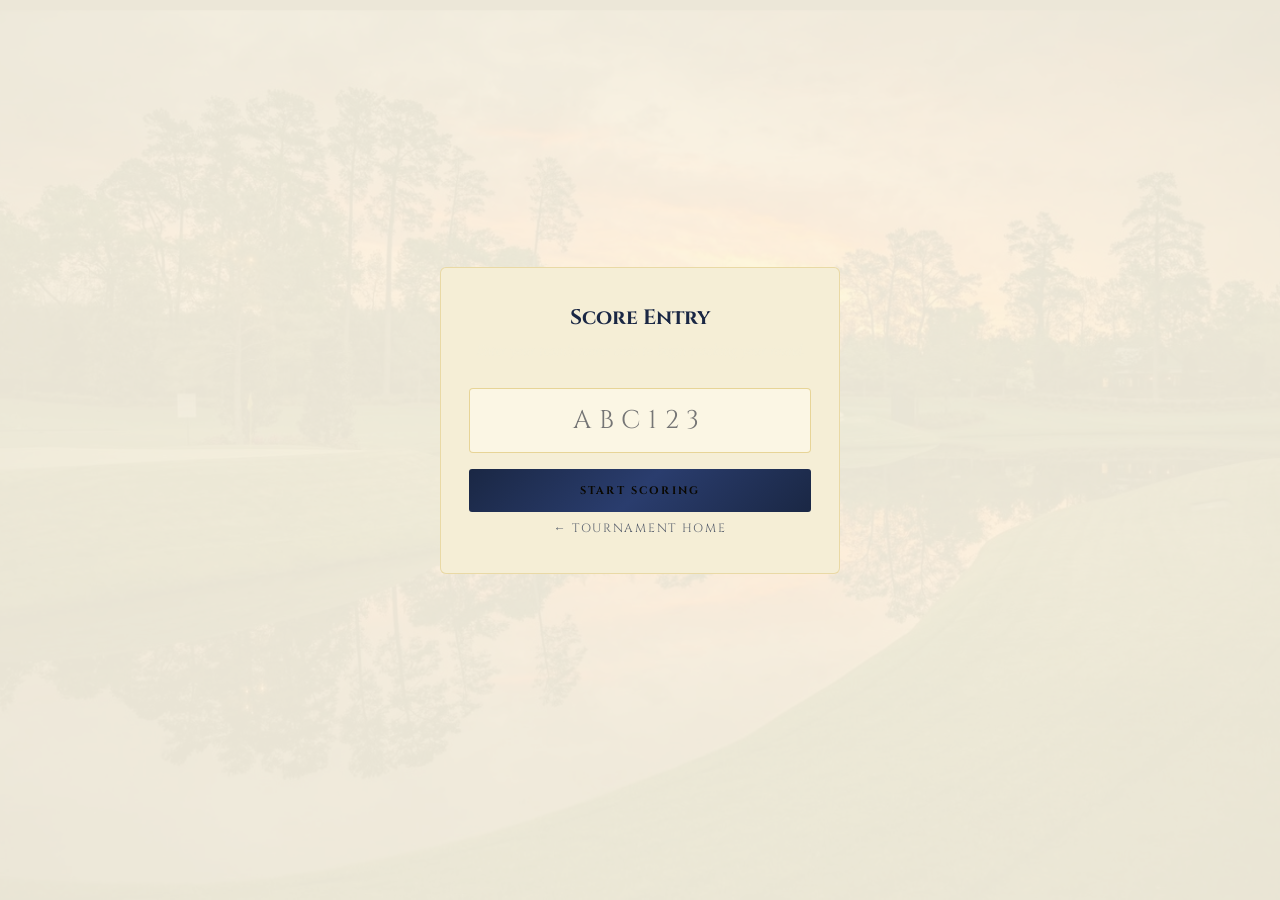
<file: score.html>
<!DOCTYPE html>
<html lang="en">
<head>
  <meta charset="UTF-8">
  <meta http-equiv="Cache-Control" content="no-cache, no-store, must-revalidate">
  <meta http-equiv="Pragma" content="no-cache">
  <meta name="viewport" content="width=device-width, initial-scale=1.0, maximum-scale=1.0, user-scalable=no">
  <title>Score Entry · STL Naturals Golf Classic</title>
  <link rel="preconnect" href="https://fonts.googleapis.com">
  <link href="https://fonts.googleapis.com/css2?family=Cinzel:wght@400;600;700;900&family=Cormorant+Garamond:ital,wght@0,400;0,600;1,400&display=swap" rel="stylesheet">
  <style>
    :root {
      --gold:       #1a2744;
      --gold-light: #1a2744;
      --gold-dim:   rgba(26,39,68,0.55);
      --cream:      #f4eed8;
      --card-bg:    rgba(4,10,4,0.82);
      --card-border:rgba(201,162,39,0.28);
      --eagle:  #a855f7;
      --birdie: #3b82f6;
      --par:    #4ade80;
      --bogey:  #facc15;
      --double: #f97316;
      --worse:  #ef4444;
    }
    *, *::before, *::after { box-sizing: border-box; margin:0; padding:0; }
    html, body { height:100%; }
    body {
      font-family: 'Cormorant Garamond', Georgia, serif;
      background: url('assets/images/augusta.jpg') no-repeat center center fixed;
      background-size: cover;
      min-height: 100vh;
      color: var(--cream);
    }
    body::before {
      content:''; position:fixed; inset:0;
      background: rgba(253,248,232,0.92);
      pointer-events:none; z-index:0;
    }

    /* ── HEADER ── */
    .header {
      position:relative; z-index:10;
      background: rgba(253,248,232,0.85);
      border-bottom: 1px solid var(--card-border);
      padding: 14px 20px;
      display:flex; align-items:center; justify-content:space-between;
    }
    .header-team {
      font-family:'Cinzel',serif;
      font-size:0.85rem; font-weight:700;
      color:#1a2744;
    }
    .header-score {
      font-family:'Cinzel',serif;
      font-size:0.85rem;
      color:var(--cream);
    }
    .header-score span { color:#1a2744; }

    /* ── ACCESS SCREEN ── */
    #access-screen {
      position:relative; z-index:10;
      display:flex; flex-direction:column; align-items:center; justify-content:center;
      min-height:calc(100vh - 60px);
      padding:24px;
    }
    .access-card {
      background:#f5eed6;
      border:1px solid var(--card-border);
      border-radius:6px;
      backdrop-filter:blur(20px);
      padding:36px 28px;
      width:min(400px,100%);
      text-align:center;
    }
    .access-card h1 {
      font-family:'Cinzel',serif;
      font-size:1.3rem; color:#1a2744;
      margin-bottom:8px;
    }
    .access-card p { font-style:italic; color:rgba(244,238,216,0.6); margin-bottom:28px; font-size:1rem; }

    .token-input {
      width:100%;
      background:rgba(253,248,232,0.80);
      border:1px solid rgba(201,162,39,0.4);
      border-radius:4px;
      color:var(--cream);
      font-family:'Cinzel',serif;
      font-size:1.6rem;
      letter-spacing:0.3em;
      text-align:center;
      text-transform:uppercase;
      padding:14px;
      outline:none;
      margin-bottom:16px;
    }
    .token-input:focus { border-color:#1a2744; }

    .btn-gold {
      width:100%;
      font-family:'Cinzel',serif;
      font-size:0.68rem; letter-spacing:0.20em;
      text-transform:uppercase;
      padding:14px;
      background:linear-gradient(135deg,#1a2744,#2a3d6e,#1a2744);
      color:#0a0800; border:none; border-radius:3px;
      cursor:pointer; transition:all 0.2s;
      font-weight:700;
    }
    .btn-gold:hover { filter:brightness(1.1); }

    /* ── SCORECARD SCREEN ── */
    #score-screen { display:none; position:relative; z-index:10; padding:0 0 100px; }
    #score-screen.show { display:block; }

    /* Hole progress bar */
    .progress-bar {
      background:rgba(253,248,232,0.80);
      border-bottom:1px solid var(--card-border);
      padding:10px 16px;
      display:flex; gap:4px;
    }
    .progress-hole {
      flex:1; height:6px; border-radius:3px;
      background:rgba(26,39,68,0.1);
      transition:background 0.3s;
    }
    .progress-hole.done  { background:#1a2744; }
    .progress-hole.active { background:rgba(201,162,39,0.5); }

    /* Hole card */
    .hole-card {
      margin:16px;
      background:#f5eed6;
      border:1px solid var(--card-border);
      border-radius:8px;
      backdrop-filter:blur(20px);
      overflow:hidden;
    }

    .hole-header {
      background:linear-gradient(135deg, rgba(201,162,39,0.18) 0%, rgba(201,162,39,0.06) 100%);
      border-bottom:1px solid var(--card-border);
      padding:16px 20px;
      display:flex; align-items:center; justify-content:space-between;
    }
    .hole-number {
      font-family:'Cinzel',serif;
      font-size:1.5rem; font-weight:900;
      color:#1a2744;
    }
    .hole-number small {
      display:block;
      font-size:0.55rem; letter-spacing:0.18em;
      text-transform:uppercase; color:var(--gold-dim);
      font-weight:400;
    }
    .hole-par {
      font-family:'Cinzel',serif;
      font-size:1.0rem; color:var(--cream);
      text-align:right;
    }
    .hole-par small { display:block; font-size:0.55rem; letter-spacing:0.14em; text-transform:uppercase; color:var(--gold-dim); }

    /* Score selector */
    .score-selector {
      padding:20px 16px;
    }
    .score-label {
      font-family:'Cinzel',serif;
      font-size:0.60rem; letter-spacing:0.18em;
      text-transform:uppercase; color:var(--gold-dim);
      text-align:center; margin-bottom:14px;
    }

    /* Big +/- counter */
    .stroke-counter {
      display:flex; align-items:center; justify-content:center;
      gap:0; margin-bottom:16px;
    }
    .stroke-btn {
      width:64px; height:64px;
      background:rgba(201,162,39,0.12);
      border:1px solid rgba(201,162,39,0.35);
      border-radius:50%;
      color:#1a2744;
      font-size:2rem; font-weight:300;
      cursor:pointer; transition:all 0.15s;
      display:flex; align-items:center; justify-content:center;
      user-select:none; -webkit-tap-highlight-color:transparent;
    }
    .stroke-btn:active { background:rgba(201,162,39,0.28); transform:scale(0.93); }
    .stroke-display {
      width:100px; text-align:center;
      font-family:'Cinzel',serif;
      font-size:3.5rem; font-weight:900;
      color:var(--cream);
      line-height:1;
    }
    .stroke-label {
      font-family:'Cinzel',serif;
      font-size:0.65rem; letter-spacing:0.15em;
      text-transform:uppercase;
      text-align:center;
      padding:6px 16px;
      border-radius:20px;
      margin:0 auto 20px;
      display:inline-block;
      min-width:100px;
    }
    .stroke-label-wrap { text-align:center; }

    /* Quick-tap score buttons */
    .quick-scores {
      display:grid;
      grid-template-columns:repeat(6,1fr);
      gap:8px;
      margin-bottom:20px;
    }
    .quick-btn {
      padding:10px 4px;
      background:rgba(255,255,255,0.05);
      border:1px solid rgba(255,255,255,0.1);
      border-radius:4px;
      color:rgba(244,238,216,0.6);
      font-family:'Cinzel',serif;
      font-size:0.75rem;
      cursor:pointer; transition:all 0.15s;
      text-align:center;
      -webkit-tap-highlight-color:transparent;
    }
    .quick-btn:active { transform:scale(0.93); }
    .quick-btn.q-eagle  { border-color:var(--eagle);  color:var(--eagle); }
    .quick-btn.q-birdie { border-color:var(--birdie); color:var(--birdie); }
    .quick-btn.q-par    { border-color:var(--par);    color:var(--par); }
    .quick-btn.q-bogey  { border-color:var(--bogey);  color:var(--bogey); }
    .quick-btn.q-double { border-color:var(--double); color:var(--double); }
    .quick-btn.q-triple { border-color:var(--worse);  color:var(--worse); }

    /* Save & nav buttons */
    .hole-actions {
      display:grid; grid-template-columns:1fr 1fr;
      gap:10px; padding:0 16px 16px;
    }
    .btn-prev, .btn-next {
      font-family:'Cinzel',serif;
      font-size:0.62rem; letter-spacing:0.14em;
      text-transform:uppercase;
      padding:13px; border-radius:3px;
      cursor:pointer; border:none; transition:all 0.2s;
    }
    .btn-prev {
      background:rgba(255,255,255,0.06);
      border:1px solid rgba(255,255,255,0.15);
      color:rgba(244,238,216,0.7);
    }
    .btn-next {
      background:linear-gradient(135deg,#1a2744,#2a3d6e,#1a2744);
      color:#0a0800; font-weight:700;
    }

    /* Scorecard summary (all 18 holes mini view) */
    .scorecard-summary {
      margin:0 16px 16px;
      background:rgba(0,0,0,0.4);
      border:1px solid var(--card-border);
      border-radius:6px;
      overflow:hidden;
    }
    .scorecard-summary-title {
      font-family:'Cinzel',serif;
      font-size:0.60rem; letter-spacing:0.16em;
      text-transform:uppercase; color:#1a2744;
      padding:10px 14px;
      border-bottom:1px solid var(--card-border);
    }
    .sc-grid {
      display:grid; grid-template-columns:repeat(9,1fr);
      font-size:0.78rem;
    }
    .sc-cell {
      padding:7px 4px;
      text-align:center;
      border-right:1px solid rgba(255,255,255,0.05);
      border-bottom:1px solid rgba(255,255,255,0.05);
      cursor:pointer;
    }
    .sc-cell:nth-child(9n) { border-right:none; }
    .sc-cell .sc-h { font-family:'Cinzel',serif; font-size:0.55rem; color:var(--gold-dim); }
    .sc-cell .sc-s { font-size:0.9rem; color:var(--cream); }
    .sc-cell .sc-s.eagle  { color:var(--eagle); font-weight:700; }
    .sc-cell .sc-s.birdie { color:var(--birdie); font-weight:700; }
    .sc-cell .sc-s.bogey  { color:var(--bogey); }
    .sc-cell .sc-s.double { color:var(--double); }
    .sc-cell .sc-s.worse  { color:var(--worse); }
    .sc-cell .sc-s.empty  { color:rgba(255,255,255,0.15); }
    .sc-cell.active-hole  { background:rgba(201,162,39,0.12); }

    /* Totals row */
    .sc-totals {
      display:flex; justify-content:space-between;
      padding:10px 14px;
      font-family:'Cinzel',serif; font-size:0.75rem;
      border-top:1px solid var(--card-border);
    }
    .sc-totals span { color:var(--gold-dim); }
    .sc-totals strong { color:#1a2744; }

    /* Finish screen */
    #finish-screen { display:none; position:relative; z-index:10; padding:40px 20px; text-align:center; }
    #finish-screen.show { display:block; }
    #finish-screen h2 { font-family:'Cinzel',serif; font-size:1.5rem; color:#1a2744; margin-bottom:12px; }
    #finish-screen p  { font-style:italic; color:rgba(244,238,216,0.65); margin-bottom:28px; font-size:1.05rem; line-height:1.6; }

    .alert { padding:12px 16px; border-radius:3px; margin:0 16px 12px; font-size:0.95rem; display:none; }
    .alert.show { display:block; }
    .alert-error { background:rgba(217,96,96,0.15); border:1px solid rgba(217,96,96,0.4); color:#e08888; }
    .alert-success { background:rgba(92,184,122,0.15); border:1px solid rgba(92,184,122,0.4); color:#7fd498; }
  </style>
</head>
<body>

  <!-- ACCESS SCREEN -->
  <div id="access-screen">
    <div class="access-card">
      <h1>Score Entry</h1>
      <p>Enter your team's scorer code to begin tracking your round.</p>
      <input class="token-input" type="text" id="token-input" maxlength="6" placeholder="ABC123"
             oninput="this.value=this.value.toUpperCase()"
             onkeydown="if(event.key==='Enter')loadScorer()">
      <button class="btn-gold" onclick="loadScorer()">Start Scoring</button>
      <div id="access-alert" class="alert alert-error" style="margin:12px 0 0;"></div>
      <br>
      <a href="index.html" style="font-family:'Cinzel',serif;font-size:0.75rem;letter-spacing:0.14em;text-transform:uppercase;color:#1a2744;opacity:0.7;text-decoration:none;display:inline-block;margin-top:8px;transition:opacity 0.2s;" onmouseover="this.style.opacity='1'" onmouseout="this.style.opacity='0.7'">← Tournament Home</a>
    </div>
  </div>

  <!-- SCORE SCREEN -->
  <div id="score-screen">

    <div class="header">
      <div class="header-team" id="hdr-team">—</div>
      <div class="header-score">Thru <span id="hdr-thru">0</span> &nbsp;|&nbsp; <span id="hdr-total">E</span></div>
    </div>

    <div class="progress-bar" id="progress-bar"></div>

    <div id="alert-main" class="alert alert-error"></div>

    <!-- Hole Card -->
    <div class="hole-card">
      <div class="hole-header">
        <div class="hole-number">
          <small>Hole</small>
          <span id="hole-num-display">1</span>
        </div>
        <div class="hole-par">
          <small>Par</small>
          <span id="hole-par-display">4</span>
        </div>
      </div>

      <div class="score-selector">
        <div class="score-label">Scramble Team Score</div>

        <div class="stroke-counter">
          <button class="stroke-btn" onclick="adjustStroke(-1)">−</button>
          <div class="stroke-display" id="stroke-display">—</div>
          <button class="stroke-btn" onclick="adjustStroke(1)">+</button>
        </div>

        <div class="stroke-label-wrap">
          <span class="stroke-label" id="stroke-label" style="background:rgba(255,255,255,0.05);color:rgba(244,238,216,0.4);">
            Enter Score
          </span>
        </div>

        <!-- Quick tap -->
        <div class="quick-scores" id="quick-scores"></div>
      </div>

      <div class="hole-actions">
        <button class="btn-prev" onclick="prevHole()">← Previous</button>
        <button class="btn-next" id="btn-next" onclick="nextHole()">Next Hole →</button>
      </div>
    </div>

    <!-- Mini scorecard -->
    <div class="scorecard-summary">
      <div class="scorecard-summary-title">Scorecard</div>
      <div class="sc-grid" id="sc-grid"></div>
      <div class="sc-totals">
        <div><span>Out:</span> <strong id="sc-out">—</strong></div>
        <div><span>In:</span>  <strong id="sc-in">—</strong></div>
        <div><span>Total:</span> <strong id="sc-total">—</strong></div>
        <div><span>To Par:</span> <strong id="sc-topar">—</strong></div>
      </div>
    </div>

  </div>

  <!-- FINISH SCREEN -->
  <div id="finish-screen">
    <div style="font-size:3rem;margin-bottom:16px;">🏆</div>
    <h2>Round Complete!</h2>
    <p id="finish-msg">Great round! Your scores have been submitted to the leaderboard.</p>
    <button class="btn-gold" style="max-width:320px;margin:0 auto;display:block;" onclick="reviewCard()">Review Scorecard</button>
  </div>

  <script src="assets/js/storage.js"></script>
  <script>
    let currentToken  = null;
    let currentTeam   = null;
    let teamScores    = Array(18).fill(null);
    let coursePars    = Array(18).fill(4);
    let currentHole   = 0; // 0-indexed
    let startHole     = 0; // 0-indexed

    // Check URL for token param ?t=XXXXXX
    const urlToken = new URLSearchParams(window.location.search).get('t');
    if (urlToken) {
      document.getElementById('token-input').value = urlToken.toUpperCase();
      loadScorer();
    }

    async function loadScorer() {
      const token = document.getElementById('token-input').value.trim().toUpperCase();
      if (token.length < 4) return showAccessAlert('Please enter your scorer code.');

      showAccessAlert('Loading...', true);
      try {
        const entry = await DB.getScoreEntry(token);
        if (entry.error) return showAccessAlert('Invalid scorer code. Check with your tournament director.');

        currentToken = token;
        currentTeam  = entry.teamName;
        teamScores   = [...entry.scores];
        coursePars   = entry.pars;
        startHole    = (entry.startHole || 1) - 1;

        // Go to first unentered hole from start
        currentHole = startHole;
        for (let i = 0; i < 18; i++) {
          const h = (startHole + i) % 18;
          if (teamScores[h] === null) { currentHole = h; break; }
        }

        document.getElementById('access-screen').style.display = 'none';
        document.getElementById('score-screen').classList.add('show');
        document.getElementById('hdr-team').textContent = currentTeam;

        renderHole();
        renderMiniCard();
        updateHeader();
      } catch(e) {
        showAccessAlert('Could not connect. Please check your internet and try again.');
      }
    }

    function renderHole() {
      const h   = currentHole;
      const par = coursePars[h];
      const score = teamScores[h];

      document.getElementById('hole-num-display').textContent = h + 1;
      document.getElementById('hole-par-display').textContent = par;
      document.getElementById('stroke-display').textContent   = score !== null ? score : '—';
      document.getElementById('btn-next').textContent = currentHole === (startHole + 17) % 18 ? 'Finish Round ✓' : 'Next Hole →';

      updateStrokeLabel(score, par);
      renderQuickButtons(par);
      renderProgress();
      renderMiniCard();
    }

    function renderQuickButtons(par) {
      const qb = document.getElementById('quick-scores');
      const labels = [
        { label:'Eagle', cls:'q-eagle',  val: par-2 },
        { label:'Birdie',cls:'q-birdie', val: par-1 },
        { label:'Par',   cls:'q-par',    val: par   },
        { label:'Bogey', cls:'q-bogey',  val: par+1 },
        { label:'+2',    cls:'q-double', val: par+2 },
        { label:'+3',    cls:'q-triple', val: par+3 },
      ].filter(b => b.val > 0);
      qb.innerHTML = labels.map(b =>
        `<button class="quick-btn ${b.cls}" onclick="setScore(${b.val})">${b.label}<br><small style="opacity:.7">${b.val}</small></button>`
      ).join('');
    }

    function adjustStroke(delta) {
      const cur = teamScores[currentHole];
      const par = coursePars[currentHole];
      const newVal = Math.max(1, (cur !== null ? cur : par) + delta);
      setScore(newVal);
    }

    function setScore(val) {
      teamScores[currentHole] = val;
      document.getElementById('stroke-display').textContent = val;
      updateStrokeLabel(val, coursePars[currentHole]);
      saveHole(currentHole, val);
      renderMiniCard();
      updateHeader();
      renderProgress();
    }

    function updateStrokeLabel(score, par) {
      const el = document.getElementById('stroke-label');
      if (score === null) { el.style.background='rgba(255,255,255,0.05)'; el.style.color='rgba(244,238,216,0.4)'; el.textContent='Enter Score'; return; }
      const diff = score - par;
      const configs = {
        '-3': { bg:'rgba(168,85,247,0.2)', color:'#a855f7', label:'Albatross ⬦' },
        '-2': { bg:'rgba(59,130,246,0.2)',  color:'#60a5fa', label:'Eagle ◎' },
        '-1': { bg:'rgba(59,130,246,0.15)', color:'#93c5fd', label:'Birdie ○' },
         '0': { bg:'rgba(74,222,128,0.15)', color:'#4ade80', label:'Par' },
         '1': { bg:'rgba(250,204,21,0.15)', color:'#facc15', label:'Bogey' },
         '2': { bg:'rgba(249,115,22,0.15)', color:'#fb923c', label:'Double Bogey' },
      };
      const cfg = configs[diff] || { bg:'rgba(239,68,68,0.15)', color:'#f87171', label:`+${diff} (${diff} over)` };
      el.style.background = cfg.bg;
      el.style.color      = cfg.color;
      el.textContent      = cfg.label;
    }

    function renderProgress() {
      const pb = document.getElementById('progress-bar');
      pb.innerHTML = '';
      for (let i = 0; i < 18; i++) {
        const d = document.createElement('div');
        d.className = 'progress-hole' + (teamScores[i]!==null?' done':(i===currentHole?' active':''));
        pb.appendChild(d);
      }
    }

    function renderMiniCard() {
      const grid = document.getElementById('sc-grid');
      grid.innerHTML = '';
      let out=0, outCount=0, inn=0, inCount=0, total=0, parTotal=0;

      for (let i = 0; i < 18; i++) {
        const s = teamScores[i], p = coursePars[i];
        const cell = document.createElement('div');
        cell.className = 'sc-cell' + (i===currentHole?' active-hole':'');
        cell.onclick = () => { currentHole=i; renderHole(); };

        let cls='empty', txt='·';
        if (s !== null) {
          const d = s - p;
          cls = d<=-2?'eagle':d===-1?'birdie':d===0?'':d===1?'bogey':d===2?'double':'worse';
          txt = s;
          total += s; parTotal += p;
          if (i<9) { out+=s; outCount++; } else { inn+=s; inCount++; }
        }
        cell.innerHTML = `<div class="sc-h">${i+1}</div><div class="sc-s ${cls}">${txt}</div>`;
        grid.appendChild(cell);
      }

      const played = teamScores.filter(s=>s!==null).length;
      const tp = played > 0 ? total - parTotal : null;
      document.getElementById('sc-out').textContent   = outCount > 0 ? out : '—';
      document.getElementById('sc-in').textContent    = inCount  > 0 ? inn  : '—';
      document.getElementById('sc-total').textContent = played   > 0 ? total : '—';
      document.getElementById('sc-topar').textContent = tp !== null ? (tp===0?'E':tp>0?`+${tp}`:tp) : '—';
    }

    function updateHeader() {
      const played = teamScores.filter(s=>s!==null).length;
      const total  = teamScores.filter(s=>s!==null).reduce((a,b)=>a+b,0);
      let parThrough = 0;
      for (let i=0;i<18;i++) { if (teamScores[i]!==null) parThrough+=coursePars[i]; }
      const tp = played > 0 ? total - parThrough : null;
      document.getElementById('hdr-thru').textContent = played===18?'F':played;
      document.getElementById('hdr-total').textContent = tp===null?'E':tp===0?'E':tp>0?`+${tp}`:tp;
    }

    async function saveHole(holeIndex, strokes) {
      try {
        await DB.saveHoleScore(currentToken, holeIndex, strokes);
      } catch(e) {
        console.warn('Score save failed, will retry:', e);
      }
    }

    function nextHole() {
      const isLast = currentHole === (startHole + 17) % 18;
      if (isLast) {
        const allDone = teamScores.every(s => s !== null);
        if (!allDone) {
          const missing = teamScores.map((s,i)=>s===null?i+1:null).filter(Boolean);
          return showMainAlert(`You still have scores missing for hole${missing.length>1?'s':''}: ${missing.join(', ')}`);
        }
        document.getElementById('score-screen').classList.remove('show');
        const msg = `${currentTeam} — Round complete! `;
        const total = teamScores.reduce((a,b)=>a+b,0);
        const par   = coursePars.reduce((a,b)=>a+b,0);
        const tp    = total - par;
        document.getElementById('finish-msg').textContent = `Final score: ${total} (${tp===0?'Even':tp>0?`+${tp}`:tp}). Your scores are live on the leaderboard.`;
        document.getElementById('finish-screen').classList.add('show');
        return;
      }
      currentHole = (currentHole + 1) % 18;
      renderHole();
      window.scrollTo({top:0,behavior:'smooth'});
    }

    function prevHole() {
      currentHole = (currentHole - 1 + 18) % 18;
      renderHole();
      window.scrollTo({top:0,behavior:'smooth'});
    }

    function reviewCard() {
      document.getElementById('finish-screen').classList.remove('show');
      document.getElementById('score-screen').classList.add('show');
      renderHole();
    }

    function showAccessAlert(msg, isInfo) {
      const el = document.getElementById('access-alert');
      el.textContent = msg;
      el.className = isInfo ? 'alert alert-success show' : 'alert alert-error show';
    }
    function showMainAlert(msg) {
      const el = document.getElementById('alert-main');
      el.textContent = msg; el.classList.add('show');
      setTimeout(()=>el.classList.remove('show'), 4000);
    }
  </script>
</body>
</html>
</file>
